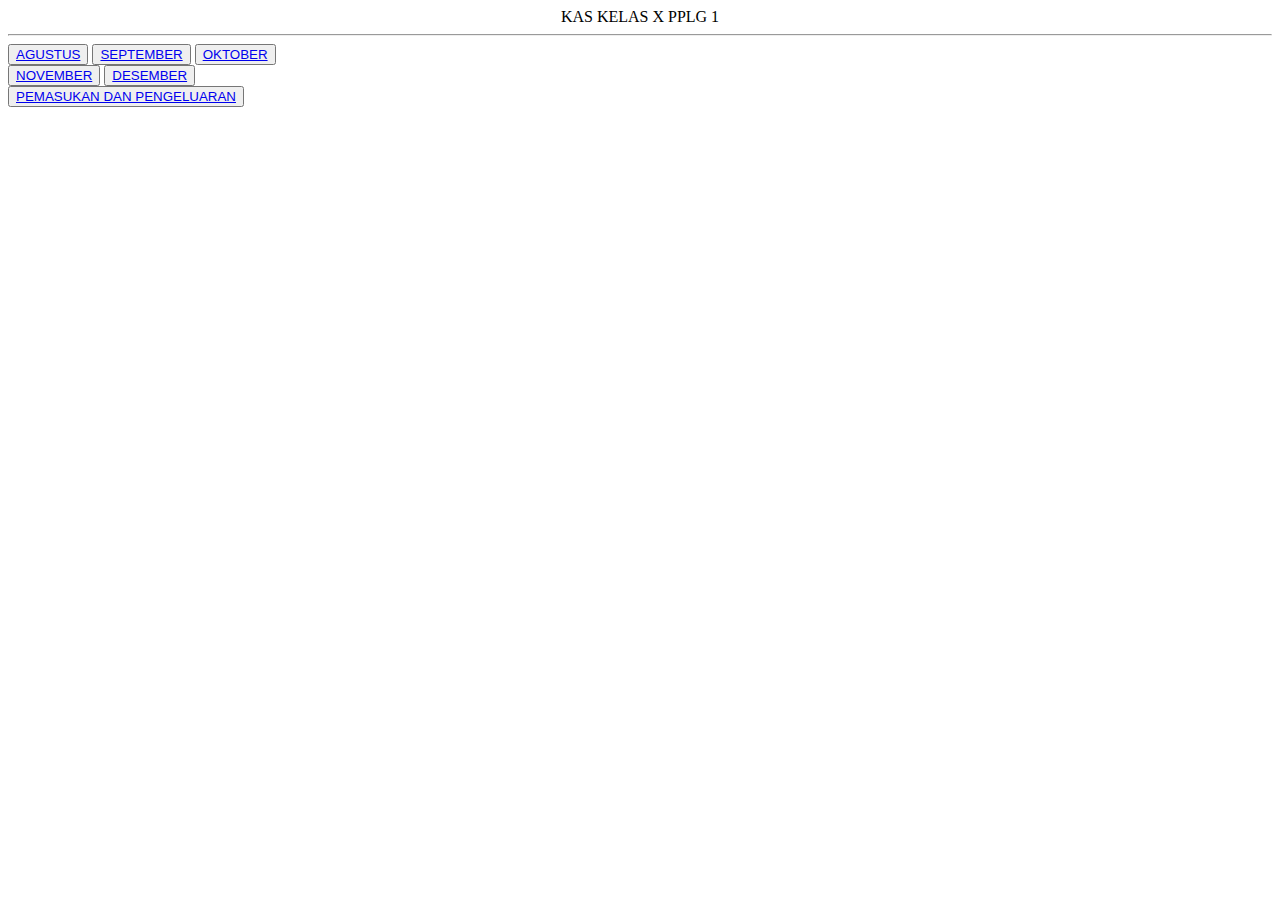
<file: index.html>
<!DOCTYPE html>
<html lang="en">
<head>
    <meta charset="UTF-8">
    <meta name="viewport" content="width=device-width, initial-scale=1.0">
    <title style="text-align: center;">KAS X PPLG 1</title>
    <link href="https://cdn.jsdelivr.net/npm/bootstrap@5.0.2/dist/css/bootstrap.min.css" rel="stylesheet" integrity="sha384-EVSTQN3/azprG1Anm3QDgpJLIm9Nao0Yz1ztcQTwFspd3yD65VohhpuuCOmLASjC" crossorigin="anonymous">

</head>
<body>

    <div class="alert alert-warning" role="alert" style="text-align: center;">
        KAS KELAS X PPLG 1
      </div>
      <hr>
      <main class="list-group-item d-flex justify-content-between align-item-start">
          <button type="button" class="btn btn-secondary"><a href="AGUSTUS.html">AGUSTUS</a></button>
          <button type="button" class="btn btn-secondary"><a href="SEPTEMBER.html">SEPTEMBER</a></button>
          <button type="button" class="btn btn-secondary"><a href="OKTOBER.HTML">OKTOBER</a></button>
      </main>
      <main class="list-group-item d-flex justify-content-between align-item-start">  
          <button type="button" class="btn btn-secondary"><a href="NOVEMBER.HTML">NOVEMBER</a></button>
          <button type="button" class="btn btn-secondary"><a href="DESEMBER.HTML">DESEMBER</a></button>
      </main>
      <main class="list-group-item d-flex justify-content-between align-item-start">  
          <button type="button" class="btn btn-secondary"><a href="PEMASUKAN DAN PEMNGELUARAN.HTML">PEMASUKAN DAN PENGELUARAN</a></button>
      </main>

    <script src="https://cdn.jsdelivr.net/npm/bootstrap@5.0.2/dist/js/bootstrap.bundle.min.js" integrity="sha384-MrcW6ZMFYlzcLA8Nl+NtUVF0sA7MsXsP1UyJoMp4YLEuNSfAP+JcXn/tWtIaxVXM" crossorigin="anonymous"></script>

</body>
</html>
</file>
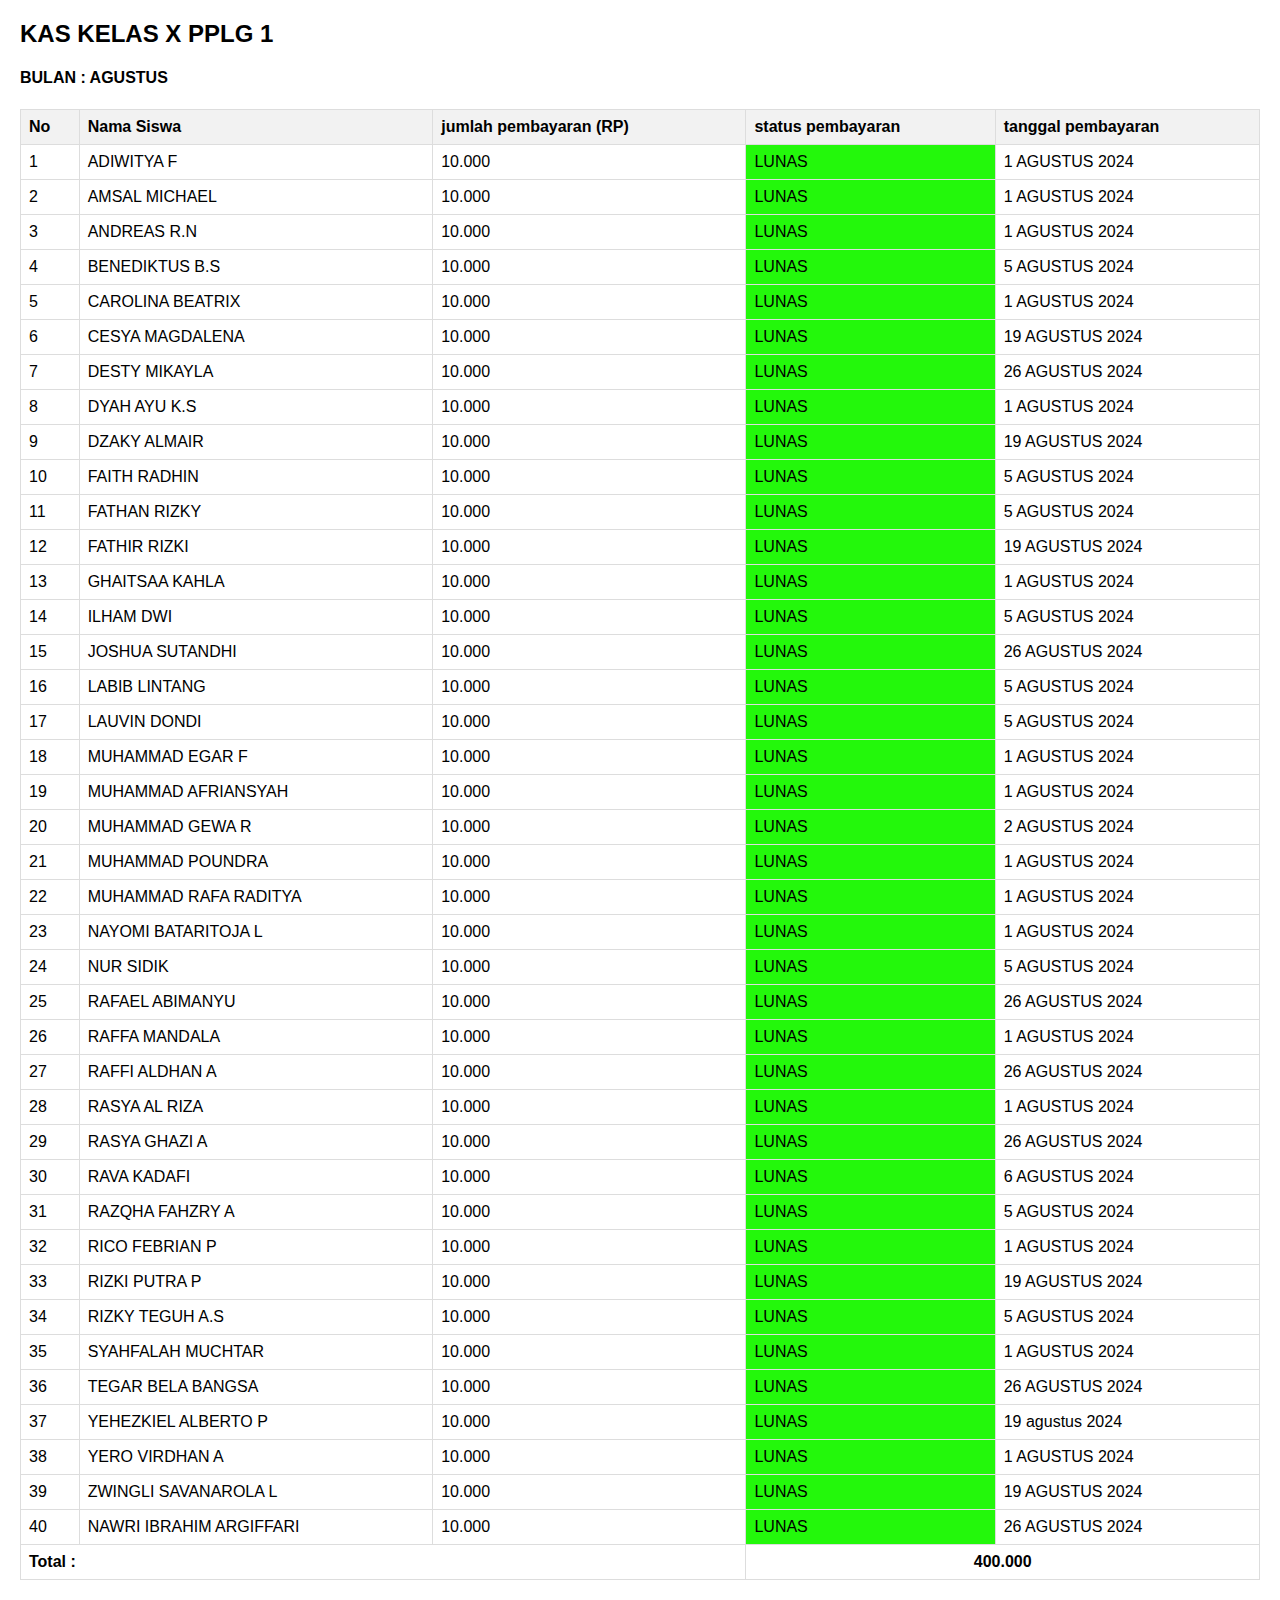
<file: AGUSTUS.html>
<!DOCTYPE html>
<html lang="id">
<head>
    <meta charset="UTF-8">
    <meta name="viewport" content="width=device-width, initial-scale=1.0">
    <title>KAS X PPLG 1</title>
        
        <style>
        body {
            font-family: Arial, sans-serif;
            margin: 20px;
        }
        table {
            width: 100%;
            border-collapse: collapse;
            margin-bottom: 20px;
        }
        th, td {
            border: 1px solid #ddd;
            padding: 8px;
            text-align: left;
        }
        th {
            background-color: #f2f2f2;
        }
        tr:hover {
            background-color: #f1f1f1;
        }
        .total {
            font-weight: bold;
        }
    </style>
</head>
<body>

<h2>KAS KELAS X PPLG 1</h2>
<H4>BULAN : AGUSTUS</H4>

<table>
    <thead>
        <tr>
            <th>No</th>
            <th>Nama Siswa</th>
            <th>jumlah pembayaran (RP)</th>
            <th>status pembayaran</th>
            <th>tanggal pembayaran</th>
        </tr>
    </thead>
    <tbody>
        <!-- Ubah data sesuai kebutuhan -->
        <tr>
            <td>1</td>
            <td>ADIWITYA F</td>
            <td>10.000</td>
            <td style="background-color: rgb(35, 248, 11);">LUNAS</td>
            <td>1 AGUSTUS 2024</td>
        </tr>
        <tr>
            <td>2</td>
            <td>AMSAL MICHAEL</td>
            <td>10.000</td>
            <td style="background-color: rgb(35, 248, 11);">LUNAS</td>
            <td>1 AGUSTUS 2024</td>
        </tr>
        <tr>
            <td>3</td>
            <td>ANDREAS R.N</td>
            <td>10.000</td>
            <td  style="background-color: rgb(35, 248, 11);">LUNAS</td>
            <td>1 AGUSTUS 2024</td>
        </tr>
        <tr>
            <td>4</td>
            <td>BENEDIKTUS B.S</td>
            <td>10.000</td>
            <td style="background-color: rgb(35, 248, 11);">LUNAS</td>
            <td>5 AGUSTUS 2024</td>
        </tr>
        <tr>
            <td>5</td>
            <td>CAROLINA BEATRIX</td>
            <td>10.000</td>
            <td style="background-color: rgb(35, 248, 11);">LUNAS</td>
            <td>1 AGUSTUS 2024</td>
        </tr>
        <tr>
            <td>6</td>
            <td>CESYA MAGDALENA</td>
            <td>10.000</td>
            <td style="background-color: rgb(35, 248, 11);">LUNAS</td>
            <td>19 AGUSTUS 2024</td>
        </tr>
        <tr>
            <td>7</td>
            <td>DESTY MIKAYLA</td>
            <td>10.000</td>
            <td style="background-color: rgb(35, 248, 11);">LUNAS</td>
            <td>26 AGUSTUS 2024</td>
        </tr>
        <tr>
            <td>8</td>
            <td>DYAH AYU K.S</td>
            <td>10.000</td>
            <td style="background-color: rgb(35, 248, 11);">LUNAS</td>
            <td>1 AGUSTUS 2024</td>
        </tr>
        <tr>
            <td>9</td>
            <td>DZAKY ALMAIR</td>
            <td>10.000</td>
            <td style="background-color: rgb(35, 248, 11);">LUNAS</td>
            <td>19 AGUSTUS 2024</td>
        </tr>
        <tr>
            <td>10</td>
            <td>FAITH RADHIN</td>
            <td>10.000</td>
            <td style="background-color: rgb(35, 248, 11);">LUNAS</td>
            <td>5 AGUSTUS 2024</td>
        </tr>
        <tr>
            <td>11</td>
            <td>FATHAN RIZKY</td>
            <td>10.000</td>
            <td style="background-color: rgb(35, 248, 11);">LUNAS</td>
            <td>5 AGUSTUS 2024</td>
        </tr>
        <tr>
            <td>12</td>
            <td>FATHIR RIZKI</td>
            <td>10.000</td>
            <td style="background-color: rgb(35, 248, 11);">LUNAS</td>
            <td>19 AGUSTUS 2024</td>
        </tr>
        <tr>
            <td>13</td>
            <td>GHAITSAA KAHLA</td>
            <td>10.000</td>
            <td style="background-color: rgb(35, 248, 11);">LUNAS</td>
            <td>1 AGUSTUS 2024</td>
        </tr>
        <tr>
            <td>14</td>
            <td>ILHAM DWI</td>
            <td>10.000</td>
            <td style="background-color: rgb(35, 248, 11);">LUNAS</td>
            <td>5 AGUSTUS 2024</td>
        </tr>
        <tr>
            <td>15</td>
            <td>JOSHUA SUTANDHI</td>
            <td>10.000</td>
            <td style="background-color: rgb(35, 248, 11);">LUNAS</td>
            <td>26 AGUSTUS 2024</td>
        </tr>
        <tr>
            <td>16</td>
            <td>LABIB LINTANG</td>
            <td>10.000</td>
            <td style="background-color: rgb(35, 248, 11);">LUNAS</td>
            <td>5 AGUSTUS 2024</td>
        </tr>
        <tr>
            <td>17</td>
            <td>LAUVIN DONDI</td>
            <td>10.000</td>
            <td style="background-color: rgb(35, 248, 11);">LUNAS</td>
            <td>5 AGUSTUS 2024</td>
        </tr>
        <tr>
            <td>18</td>
            <td>MUHAMMAD EGAR F</td>
            <td>10.000</td>
            <td style="background-color: rgb(35, 248, 11);">LUNAS</td>
            <td>1 AGUSTUS 2024</td>
        </tr>
        <tr>
            <td>19</td>
            <td>MUHAMMAD AFRIANSYAH</td>
            <td>10.000</td>
            <td style="background-color: rgb(35, 248, 11);">LUNAS</td>
            <td>1 AGUSTUS 2024</td>
        </tr>
        <tr>
            <td>20</td>
            <td>MUHAMMAD GEWA R</td>
            <td>10.000</td>
            <td style="background-color: rgb(35, 248, 11);">LUNAS</td>
            <td>2 AGUSTUS 2024</td>
        </tr>
        <tr>
            <td>21</td>
            <td>MUHAMMAD POUNDRA</td>
            <td>10.000</td>
            <td style="background-color: rgb(35, 248, 11);">LUNAS</td>
            <td>1 AGUSTUS 2024</td>
        </tr>
        <tr>
            <td>22</td>
            <td>MUHAMMAD RAFA RADITYA</td>
            <td>10.000</td>
            <td style="background-color: rgb(35, 248, 11);">LUNAS</td>
            <td>1 AGUSTUS 2024</td>
        </tr>
        <tr>
            <td>23</td>
            <td>NAYOMI BATARITOJA L</td>
            <td>10.000</td>
            <td style="background-color: rgb(35, 248, 11);">LUNAS</td>
            <td>1 AGUSTUS 2024</td>
        </tr>
        <tr>
            <td>24</td>
            <td>NUR SIDIK</td>
            <td>10.000</td>
            <td style="background-color: rgb(35, 248, 11);">LUNAS</td>
            <td>5 AGUSTUS 2024</td>
        </tr>
        <tr>
            <td>25</td>
            <td>RAFAEL ABIMANYU</td>
            <td>10.000</td>
            <td style="background-color: rgb(35, 248, 11);">LUNAS</td>
            <td>26 AGUSTUS 2024</td>
        </tr>
        <tr>
            <td>26</td>
            <td>RAFFA MANDALA</td>
            <td>10.000</td>
            <td style="background-color: rgb(35, 248, 11);">LUNAS</td>
            <td>1 AGUSTUS 2024</td>
        </tr>
        <tr>
            <td>27</td>
            <td>RAFFI ALDHAN A</td>
            <td>10.000</td>
            <td style="background-color: rgb(35, 248, 11);">LUNAS</td>
            <td>26 AGUSTUS 2024</td>
        </tr>
        <tr>
            <td>28</td>
            <td>RASYA AL RIZA</td>
            <td>10.000</td>
            <td style="background-color: rgb(35, 248, 11);">LUNAS</td>
            <td>1 AGUSTUS 2024</td>
        </tr>
        <tr>
            <td>29</td>
            <td>RASYA GHAZI A</td>
            <td>10.000</td>
            <td style="background-color: rgb(35, 248, 11);">LUNAS</td>
            <td>26 AGUSTUS 2024</td>
        </tr>
        <tr>
            <td>30</td>
            <td>RAVA KADAFI</td>
            <td>10.000</td>
            <td style="background-color: rgb(35, 248, 11);">LUNAS</td>
            <td>6 AGUSTUS 2024</td>
        </tr>
        <tr>
            <td>31</td>
            <td>RAZQHA FAHZRY A</td>
            <td>10.000</td>
            <td style="background-color: rgb(35, 248, 11);">LUNAS</td>
            <td>5 AGUSTUS 2024</td>
        </tr>
        <tr>
            <td>32</td>
            <td>RICO FEBRIAN P</td>
            <td>10.000</td>
            <td style="background-color: rgb(35, 248, 11);">LUNAS</td>
            <td>1 AGUSTUS 2024</td>
        </tr>
        <tr>
            <td>33</td>
            <td>RIZKI PUTRA P</td>
            <td>10.000</td>
            <td style="background-color: rgb(35, 248, 11);">LUNAS</td>
            <td>19 AGUSTUS 2024</td>
        </tr>
        <tr>
            <td>34</td>
            <td>RIZKY TEGUH A.S</td>
            <td>10.000</td>
            <td style="background-color: rgb(35, 248, 11);">LUNAS</td>
            <td>5 AGUSTUS 2024</td>
        </tr>
        <tr>
            <td>35</td>
            <td>SYAHFALAH MUCHTAR</td>
            <td>10.000</td>
            <td style="background-color: rgb(35, 248, 11);">LUNAS</td>
            <td>1 AGUSTUS 2024</td>
        </tr>
        <tr>
            <td>36</td>
            <td>TEGAR BELA BANGSA</td>
            <td>10.000</td>
            <td style="background-color: rgb(35, 248, 11);">LUNAS</td>
            <td>26 AGUSTUS 2024</td>
        </tr>
        <tr>
            <td>37</td>
            <td>YEHEZKIEL ALBERTO P</td>
            <td>10.000</td>
            <td style="background-color: rgb(35, 248, 11);">LUNAS</td>
            <td>19 agustus 2024</td>
        </tr>
        <tr>
            <td>38</td>
            <td>YERO VIRDHAN A</td>
            <td>10.000</td>
            <td style="background-color: rgb(35, 248, 11);">LUNAS</td>
            <td>1 AGUSTUS 2024</td>
        </tr>
        <tr>
            <td>39</td>
            <td>ZWINGLI SAVANAROLA L</td>
            <td>10.000</td>
            <td style="background-color: rgb(35, 248, 11);">LUNAS</td>
            <td>19 AGUSTUS 2024</td>
        </tr>
        <tr>
            <td>40</td>
            <td>NAWRI IBRAHIM ARGIFFARI</td>
            <td>10.000</td>
            <td style="background-color: rgb(35, 248, 11);">LUNAS</td>
            <td>26 AGUSTUS 2024</td>
        </tr>
    </tbody>
    <tfoot>
        <tr class="total">
            <td colspan="3">Total :</td>
            <td colspan="2" style="text-align: center;">400.000</td>
        </tr>
    </tfoot>
</table>
</body>
</html>
</file>
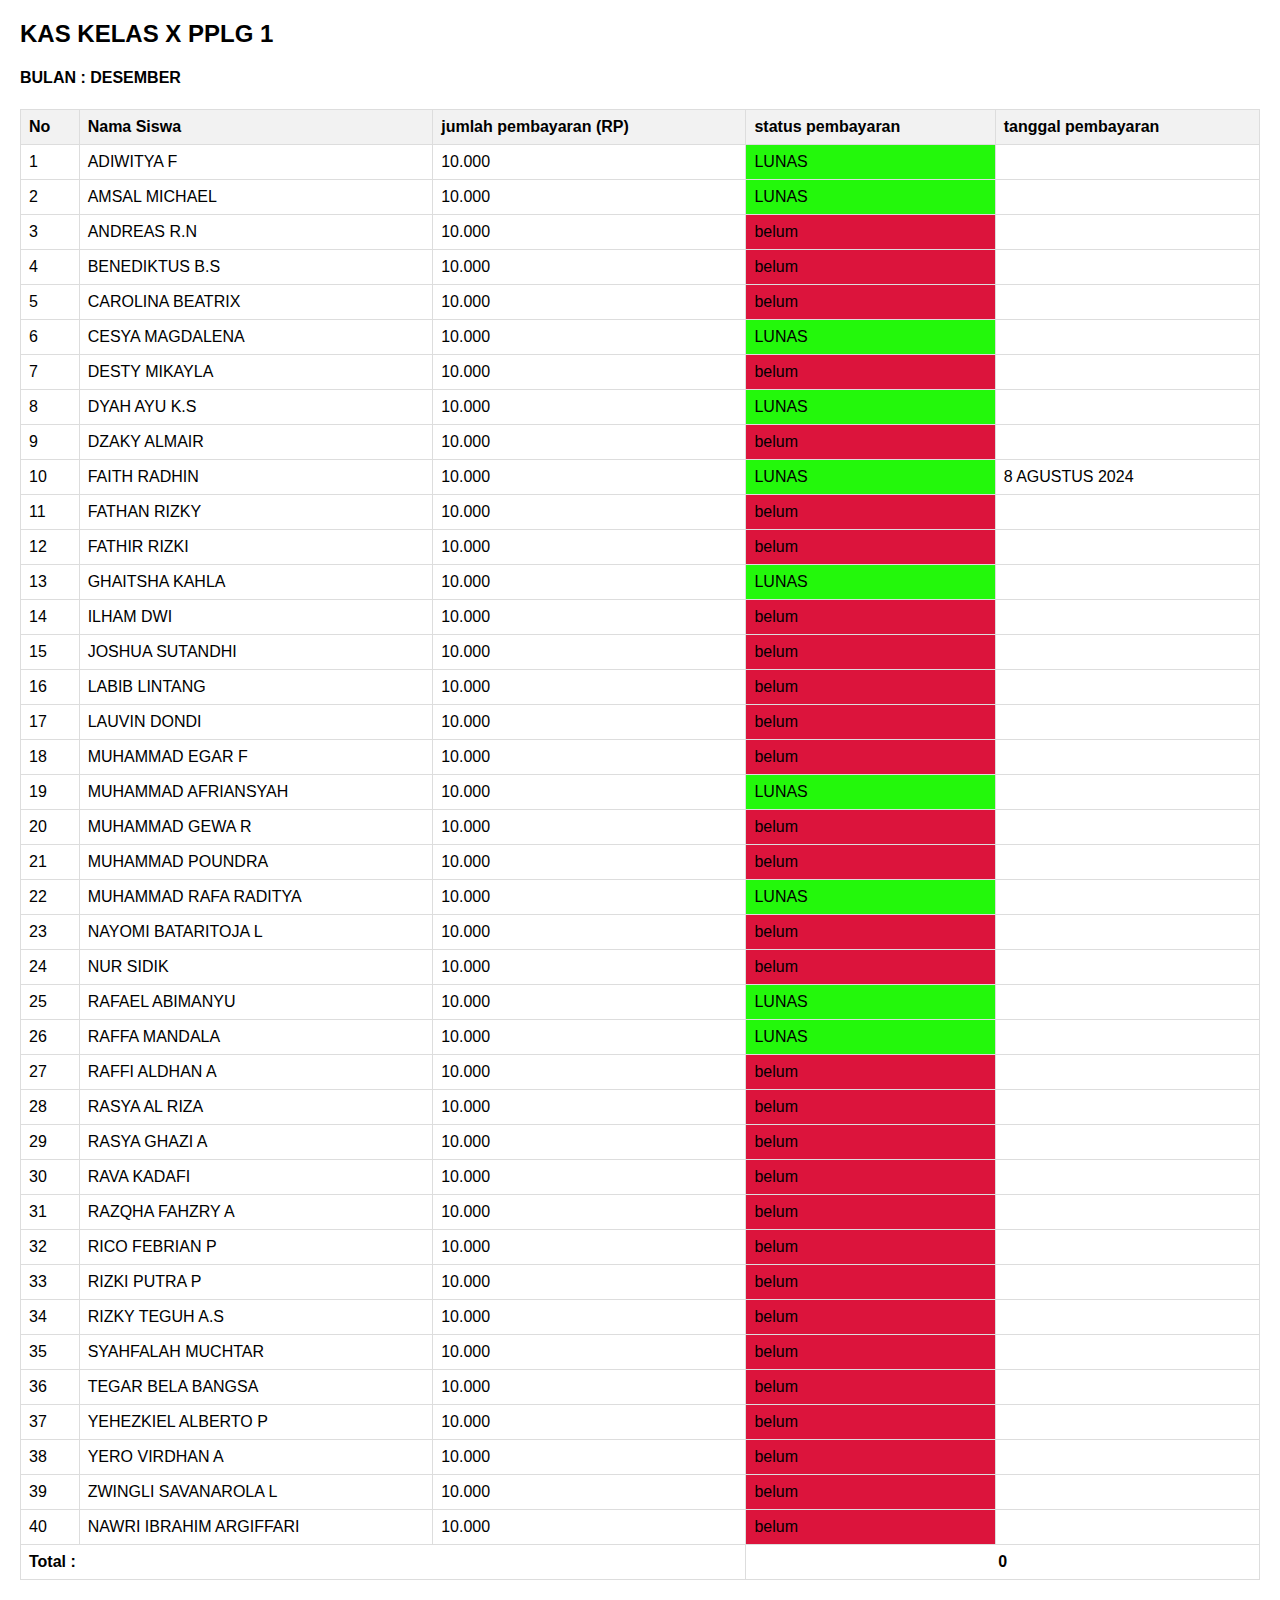
<file: DESEMBER.HTML>
<!DOCTYPE html>
<html lang="id">
<head>
    <meta charset="UTF-8">
    <meta name="viewport" content="width=device-width, initial-scale=1.0">
    <title>KAS X PPLG 1</title>
        
        <style>
        body {
            font-family: Arial, sans-serif;
            margin: 20px;
        }
        table {
            width: 100%;
            border-collapse: collapse;
            margin-bottom: 20px;
        }
        th, td {
            border: 1px solid #ddd;
            padding: 8px;
            text-align: left;
        }
        th {
            background-color: #f2f2f2;
        }
        tr:hover {
            background-color: #f1f1f1;
        }
        .total {
            font-weight: bold;
        }
    </style>
</head>
<body>

<h2>KAS KELAS X PPLG 1</h2>
<H4>BULAN : DESEMBER</H4>

<table>
    <thead>
        <tr>
            <th>No</th>
            <th>Nama Siswa</th>
            <th>jumlah pembayaran (RP)</th>
            <th>status pembayaran</th>
            <th>tanggal pembayaran</th>
        </tr>
    </thead>
    <tbody>
        <!-- Ubah data sesuai kebutuhan -->
        <tr>
            <td>1</td>
            <td>ADIWITYA F</td>
            <td>10.000</td>
            <td style="background-color: rgb(35, 248, 11);">LUNAS</td>
            <td></td>
        </tr>
        <tr>
            <td>2</td>
            <td>AMSAL MICHAEL</td>
            <td>10.000</td>
            <td style="background-color: rgb(35, 248, 11);">LUNAS</td>
            <td></td>
        </tr>
        <tr>
            <td>3</td>
            <td>ANDREAS R.N</td>
            <td>10.000</td>
            <td  style="background-color: crimson;">belum</td>
            <td></td>
        </tr>
        <tr>
            <td>4</td>
            <td>BENEDIKTUS B.S</td>
            <td>10.000</td>
            <td style="background-color: crimson;">belum</td>
            <td></td>
        </tr>
        <tr>
            <td>5</td>
            <td>CAROLINA BEATRIX</td>
            <td>10.000</td>
            <td style="background-color: crimson;">belum</td>
            <td></td>
        </tr>
        <tr>
            <td>6</td>
            <td>CESYA MAGDALENA</td>
            <td>10.000</td>
            <td style="background-color: rgb(35, 248, 11);">LUNAS</td>
            <td></td>
        </tr>
        <tr>
            <td>7</td>
            <td>DESTY MIKAYLA</td>
            <td>10.000</td>
            <td style="background-color: crimson;">belum</td>
            <td></td>
        </tr>
        <tr>
            <td>8</td>
            <td>DYAH AYU K.S</td>
            <td>10.000</td>
            <td style="background-color: rgb(35, 248, 11);">LUNAS</td>
            <td></td>
        </tr>
        <tr>
            <td>9</td>
            <td>DZAKY ALMAIR</td>
            <td>10.000</td>
            <td style="background-color: crimson;">belum</td>
            <td></td>
        </tr>
        <tr>
            <td>10</td>
            <td>FAITH RADHIN</td>
            <td>10.000</td>
            <td style="background-color: rgb(35, 248, 11)">LUNAS</td>
            <td>8 AGUSTUS 2024</td>
        </tr>
        <tr>
            <td>11</td>
            <td>FATHAN RIZKY</td>
            <td>10.000</td>
            <td style="background-color: crimson;">belum</td>
            <td></td>
        </tr>
        <tr>
            <td>12</td>
            <td>FATHIR RIZKI</td>
            <td>10.000</td>
            <td style="background-color: crimson;">belum</td>
            <td></td>
        </tr>
        <tr>
            <td>13</td>
            <td>GHAITSHA KAHLA</td>
            <td>10.000</td>
            <td style="background-color: rgb(35, 248, 11);">LUNAS</td>
            <td></td>
        </tr>
        <tr>
            <td>14</td>
            <td>ILHAM DWI</td>
            <td>10.000</td>
            <td style="background-color: crimson;">belum</td>
            <td></td>
        </tr>
        <tr>
            <td>15</td>
            <td>JOSHUA SUTANDHI</td>
            <td>10.000</td>
            <td style="background-color: crimson;">belum</td>
            <td></td>
        </tr>
        <tr>
            <td>16</td>
            <td>LABIB LINTANG</td>
            <td>10.000</td>
            <td style="background-color: crimson;">belum</td>
            <td></td>
        </tr>
        <tr>
            <td>17</td>
            <td>LAUVIN DONDI</td>
            <td>10.000</td>
            <td style="background-color: crimson;">belum</td>
            <td></td>
        </tr>
        <tr>
            <td>18</td>
            <td>MUHAMMAD EGAR F</td>
            <td>10.000</td>
            <td style="background-color: crimson;">belum</td>
            <td></td>
        </tr>
        <tr>
            <td>19</td>
            <td>MUHAMMAD AFRIANSYAH</td>
            <td>10.000</td>
            <td style="background-color: rgb(35, 248, 11);">LUNAS</td>
            <td></td>
        </tr>
        <tr>
            <td>20</td>
            <td>MUHAMMAD GEWA R</td>
            <td>10.000</td>
            <td style="background-color: crimson;">belum</td>
            <td></td>
        </tr>
        <tr>
            <td>21</td>
            <td>MUHAMMAD POUNDRA</td>
            <td>10.000</td>
            <td style="background-color: crimson;">belum</td>
            <td></td>
        </tr>
        <tr>
            <td>22</td>
            <td>MUHAMMAD RAFA RADITYA</td>
            <td>10.000</td>
            <td style="background-color: rgb(35, 248, 11);">LUNAS</td>
            <td></td>
        </tr>
        <tr>
            <td>23</td>
            <td>NAYOMI BATARITOJA L</td>
            <td>10.000</td>
            <td style="background-color: crimson;">belum</td>
            <td></td>
        </tr>
        <tr>
            <td>24</td>
            <td>NUR SIDIK</td>
            <td>10.000</td>
            <td style="background-color: crimson;">belum</td>
            <td></td>
        </tr>
        <tr>
            <td>25</td>
            <td>RAFAEL ABIMANYU</td>
            <td>10.000</td>
            <td style="background-color: rgb(35, 248, 11)">LUNAS</td>
            <td></td>
        </tr>
        <tr>
            <td>26</td>
            <td>RAFFA MANDALA</td>
            <td>10.000</td>
            <td style="background-color: rgb(35, 248, 11);">LUNAS</td>
            <td></td>
        </tr>
        <tr>
            <td>27</td>
            <td>RAFFI ALDHAN A</td>
            <td>10.000</td>
            <td style="background-color: crimson;">belum</td>
            <td></td>
        </tr>
        <tr>
            <td>28</td>
            <td>RASYA AL RIZA</td>
            <td>10.000</td>
            <td style="background-color: crimson;">belum</td>
            <td></td>
        </tr>
        <tr>
            <td>29</td>
            <td>RASYA GHAZI A</td>
            <td>10.000</td>
            <td style="background-color: crimson;">belum</td>
            <td></td>
        </tr>
        <tr>
            <td>30</td>
            <td>RAVA KADAFI</td>
            <td>10.000</td>
            <td style="background-color: crimson;">belum</td>
            <td></td>
        </tr>
        <tr>
            <td>31</td>
            <td>RAZQHA FAHZRY A</td>
            <td>10.000</td>
            <td style="background-color: crimson;">belum</td>
            <td></td>
        </tr>
        <tr>
            <td>32</td>
            <td>RICO FEBRIAN P</td>
            <td>10.000</td>
            <td style="background-color: crimson;">belum</td>
            <td></td>
        </tr>
        <tr>
            <td>33</td>
            <td>RIZKI PUTRA P</td>
            <td>10.000</td>
            <td style="background-color: crimson;">belum</td>
            <td></td>
        </tr>
        <tr>
            <td>34</td>
            <td>RIZKY TEGUH A.S</td>
            <td>10.000</td>
            <td style="background-color: crimson;">belum</td>
            <td></td>
        </tr>
        <tr>
            <td>35</td>
            <td>SYAHFALAH MUCHTAR</td>
            <td>10.000</td>
            <td style="background-color: crimson;">belum</td>
            <td></td>
        </tr>
        <tr>
            <td>36</td>
            <td>TEGAR BELA BANGSA</td>
            <td>10.000</td>
            <td style="background-color: crimson;">belum</td>
            <td></td>
        </tr>
        <tr>
            <td>37</td>
            <td>YEHEZKIEL ALBERTO P</td>
            <td>10.000</td>
            <td style="background-color: crimson;">belum</td>
            <td></td>
        </tr>
        <tr>
            <td>38</td>
            <td>YERO VIRDHAN A</td>
            <td>10.000</td>
            <td style="background-color: crimson;">belum</td>
            <td></td>
        </tr>
        <tr>
            <td>39</td>
            <td>ZWINGLI SAVANAROLA L</td>
            <td>10.000</td>
            <td style="background-color: crimson;">belum</td>
            <td></td>
        </tr>
        <tr>
            <td>40</td>
            <td>NAWRI IBRAHIM ARGIFFARI</td>
            <td>10.000</td>
            <td style="background-color: crimson;">belum</td>
            <td></td>
        </tr>
    </tbody>
    <tfoot>
        <tr class="total">
            <td colspan="3">Total :</td>
            <td colspan="2" style="text-align: center;">0</td>
        </tr>
    </tfoot>
</table>
</body>
</html>
</file>
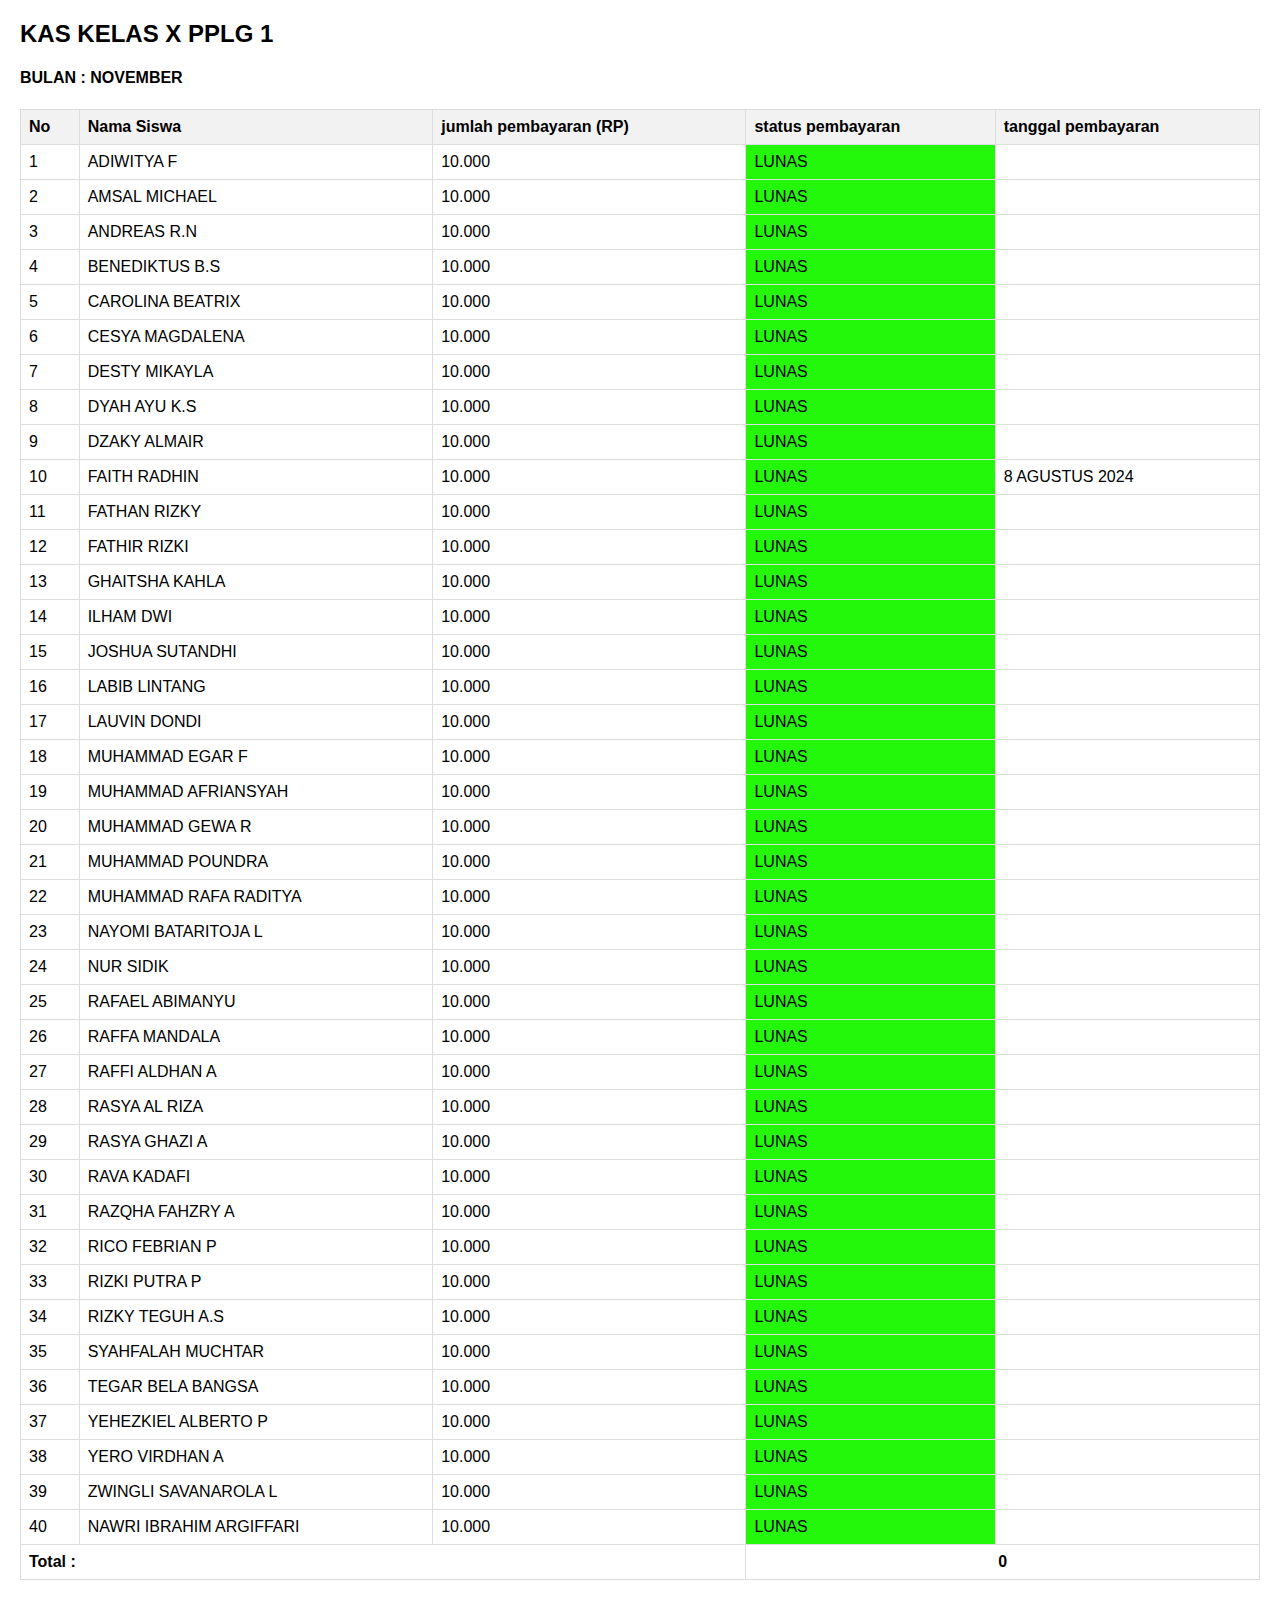
<file: NOVEMBER.HTML>
<!DOCTYPE html>
<html lang="id">
<head>
    <meta charset="UTF-8">
    <meta name="viewport" content="width=device-width, initial-scale=1.0">
    <title>KAS X PPLG 1</title>
        
        <style>
        body {
            font-family: Arial, sans-serif;
            margin: 20px;
        }
        table {
            width: 100%;
            border-collapse: collapse;
            margin-bottom: 20px;
        }
        th, td {
            border: 1px solid #ddd;
            padding: 8px;
            text-align: left;
        }
        th {
            background-color: #f2f2f2;
        }
        tr:hover {
            background-color: #f1f1f1;
        }
        .total {
            font-weight: bold;
        }
    </style>
</head>
<body>

<h2>KAS KELAS X PPLG 1</h2>
<H4>BULAN : NOVEMBER</H4>

<table>
    <thead>
        <tr>
            <th>No</th>
            <th>Nama Siswa</th>
            <th>jumlah pembayaran (RP)</th>
            <th>status pembayaran</th>
            <th>tanggal pembayaran</th>
        </tr>
    </thead>
    <tbody>
        <!-- Ubah data sesuai kebutuhan -->
        <tr>
            <td>1</td>
            <td>ADIWITYA F</td>
            <td>10.000</td>
            <td style="background-color: rgb(35, 248, 11);">LUNAS</td>
            <td></td>
        </tr>
        <tr>
            <td>2</td>
            <td>AMSAL MICHAEL</td>
            <td>10.000</td>
            <td style="background-color: rgb(35, 248, 11);">LUNAS</td>
            <td></td>
        </tr>
        <tr>
            <td>3</td>
            <td>ANDREAS R.N</td>
            <td>10.000</td>
            <td style="background-color: rgb(35, 248, 11);">LUNAS</td>
            <td></td>
        </tr>
        <tr>
            <td>4</td>
            <td>BENEDIKTUS B.S</td>
            <td>10.000</td>
            <td style="background-color: rgb(35, 248, 11);">LUNAS</td>
            <td></td>
        </tr>
        <tr>
            <td>5</td>
            <td>CAROLINA BEATRIX</td>
            <td>10.000</td>
            <td style="background-color: rgb(35, 248, 11);">LUNAS</td>
            <td></td>
        </tr>
        <tr>
            <td>6</td>
            <td>CESYA MAGDALENA</td>
            <td>10.000</td>
            <td style="background-color: rgb(35, 248, 11);">LUNAS</td>
            <td></td>
        </tr>
        <tr>
            <td>7</td>
            <td>DESTY MIKAYLA</td>
            <td>10.000</td>
            <td style="background-color: rgb(35, 248, 11);">LUNAS</td>
            <td></td>
        </tr>
        <tr>
            <td>8</td>
            <td>DYAH AYU K.S</td>
            <td>10.000</td>
            <td style="background-color: rgb(35, 248, 11);">LUNAS</td>
            <td></td>
        </tr>
        <tr>
            <td>9</td>
            <td>DZAKY ALMAIR</td>
            <td>10.000</td>
            <td style="background-color: rgb(35, 248, 11);">LUNAS</td>
            <td></td>
        </tr>
        <tr>
            <td>10</td>
            <td>FAITH RADHIN</td>
            <td>10.000</td>
            <td style="background-color: rgb(35, 248, 11)">LUNAS</td>
            <td>8 AGUSTUS 2024</td>
        </tr>
        <tr>
            <td>11</td>
            <td>FATHAN RIZKY</td>
            <td>10.000</td>
            <td style="background-color: rgb(35, 248, 11);">LUNAS</td>
            <td></td>
        </tr>
        <tr>
            <td>12</td>
            <td>FATHIR RIZKI</td>
            <td>10.000</td>
            <td style="background-color: rgb(35, 248, 11);">LUNAS</td>
            <td></td>
        </tr>
        <tr>
            <td>13</td>
            <td>GHAITSHA KAHLA</td>
            <td>10.000</td>
            <td style="background-color: rgb(35, 248, 11);">LUNAS</td>
            <td></td>
        </tr>
        <tr>
            <td>14</td>
            <td>ILHAM DWI</td>
            <td>10.000</td>
            <td style="background-color: rgb(35, 248, 11);">LUNAS</td>
            <td></td>
        </tr>
        <tr>
            <td>15</td>
            <td>JOSHUA SUTANDHI</td>
            <td>10.000</td>
            <td style="background-color: rgb(35, 248, 11);">LUNAS</td>
            <td></td>
        </tr>
        <tr>
            <td>16</td>
            <td>LABIB LINTANG</td>
            <td>10.000</td>
            <td style="background-color: rgb(35, 248, 11);">LUNAS</td>
            <td></td>
        </tr>
        <tr>
            <td>17</td>
            <td>LAUVIN DONDI</td>
            <td>10.000</td>
            <td style="background-color: rgb(35, 248, 11);">LUNAS</td>
            <td></td>
        </tr>
        <tr>
            <td>18</td>
            <td>MUHAMMAD EGAR F</td>
            <td>10.000</td>
            <td style="background-color: rgb(35, 248, 11);">LUNAS</td>
            <td></td>
        </tr>
        <tr>
            <td>19</td>
            <td>MUHAMMAD AFRIANSYAH</td>
            <td>10.000</td>
            <td style="background-color: rgb(35, 248, 11);">LUNAS</td>
            <td></td>
        </tr>
        <tr>
            <td>20</td>
            <td>MUHAMMAD GEWA R</td>
            <td>10.000</td>
            <td style="background-color: rgb(35, 248, 11);">LUNAS</td>
            <td></td>
        </tr>
        <tr>
            <td>21</td>
            <td>MUHAMMAD POUNDRA</td>
            <td>10.000</td>
            <td style="background-color: rgb(35, 248, 11);">LUNAS</td>
            <td></td>
        </tr>
        <tr>
            <td>22</td>
            <td>MUHAMMAD RAFA RADITYA</td>
            <td>10.000</td>
            <td style="background-color: rgb(35, 248, 11);">LUNAS</td>
            <td></td>
        </tr>
        <tr>
            <td>23</td>
            <td>NAYOMI BATARITOJA L</td>
            <td>10.000</td>
            <td style="background-color: rgb(35, 248, 11);">LUNAS</td>
            <td></td>
        </tr>
        <tr>
            <td>24</td>
            <td>NUR SIDIK</td>
            <td>10.000</td>
            <td style="background-color: rgb(35, 248, 11);">LUNAS</td>
            <td></td>
        </tr>
        <tr>
            <td>25</td>
            <td>RAFAEL ABIMANYU</td>
            <td>10.000</td>
            <td style="background-color: rgb(35, 248, 11);">LUNAS</td>
            <td></td>
        </tr>
        <tr>
            <td>26</td>
            <td>RAFFA MANDALA</td>
            <td>10.000</td>
            <td style="background-color: rgb(35, 248, 11);">LUNAS</td>
            <td></td>
        </tr>
        <tr>
            <td>27</td>
            <td>RAFFI ALDHAN A</td>
            <td>10.000</td>
            <td style="background-color: rgb(35, 248, 11);">LUNAS</td>
            <td></td>
        </tr>
        <tr>
            <td>28</td>
            <td>RASYA AL RIZA</td>
            <td>10.000</td>
            <td style="background-color: rgb(35, 248, 11);">LUNAS</td>
            <td></td>
        </tr>
        <tr>
            <td>29</td>
            <td>RASYA GHAZI A</td>
            <td>10.000</td>
            <td style="background-color: rgb(35, 248, 11);">LUNAS</td>
            <td></td>
        </tr>
        <tr>
            <td>30</td>
            <td>RAVA KADAFI</td>
            <td>10.000</td>
            <td style="background-color: rgb(35, 248, 11);">LUNAS</td>
            <td></td>
        </tr>
        <tr>
            <td>31</td>
            <td>RAZQHA FAHZRY A</td>
            <td>10.000</td>
            <td style="background-color: rgb(35, 248, 11);">LUNAS</td>
            <td></td>
        </tr>
        <tr>
            <td>32</td>
            <td>RICO FEBRIAN P</td>
            <td>10.000</td>
            <td style="background-color: rgb(35, 248, 11);">LUNAS</td>
            <td></td>
        </tr>
        <tr>
            <td>33</td>
            <td>RIZKI PUTRA P</td>
            <td>10.000</td>
            <td style="background-color: rgb(35, 248, 11);">LUNAS</td>
            <td></td>
        </tr>
        <tr>
            <td>34</td>
            <td>RIZKY TEGUH A.S</td>
            <td>10.000</td>
            <td style="background-color: rgb(35, 248, 11);">LUNAS</td>
            <td></td>
        </tr>
        <tr>
            <td>35</td>
            <td>SYAHFALAH MUCHTAR</td>
            <td>10.000</td>
            <td style="background-color: rgb(35, 248, 11);">LUNAS</td>
            <td></td>
        </tr>
        <tr>
            <td>36</td>
            <td>TEGAR BELA BANGSA</td>
            <td>10.000</td>
            <td style="background-color: rgb(35, 248, 11);">LUNAS</td>
            <td></td>
        </tr>
        <tr>
            <td>37</td>
            <td>YEHEZKIEL ALBERTO P</td>
            <td>10.000</td>
            <td style="background-color: rgb(35, 248, 11);">LUNAS</td>
            <td></td>
        </tr>
        <tr>
            <td>38</td>
            <td>YERO VIRDHAN A</td>
            <td>10.000</td>
            <td style="background-color: rgb(35, 248, 11);">LUNAS</td>
            <td></td>
        </tr>
        <tr>
            <td>39</td>
            <td>ZWINGLI SAVANAROLA L</td>
            <td>10.000</td>
            <td style="background-color: rgb(35, 248, 11);">LUNAS</td>
            <td></td>
        </tr>
        <tr>
            <td>40</td>
            <td>NAWRI IBRAHIM ARGIFFARI</td>
            <td>10.000</td>
            <td style="background-color: rgb(35, 248, 11);">LUNAS</td>
            <td></td>
        </tr>
    </tbody>
    <tfoot>
        <tr class="total">
            <td colspan="3">Total :</td>
            <td colspan="2" style="text-align: center;">0</td>
        </tr>
    </tfoot>
</table>
</body>
</html>
</file>
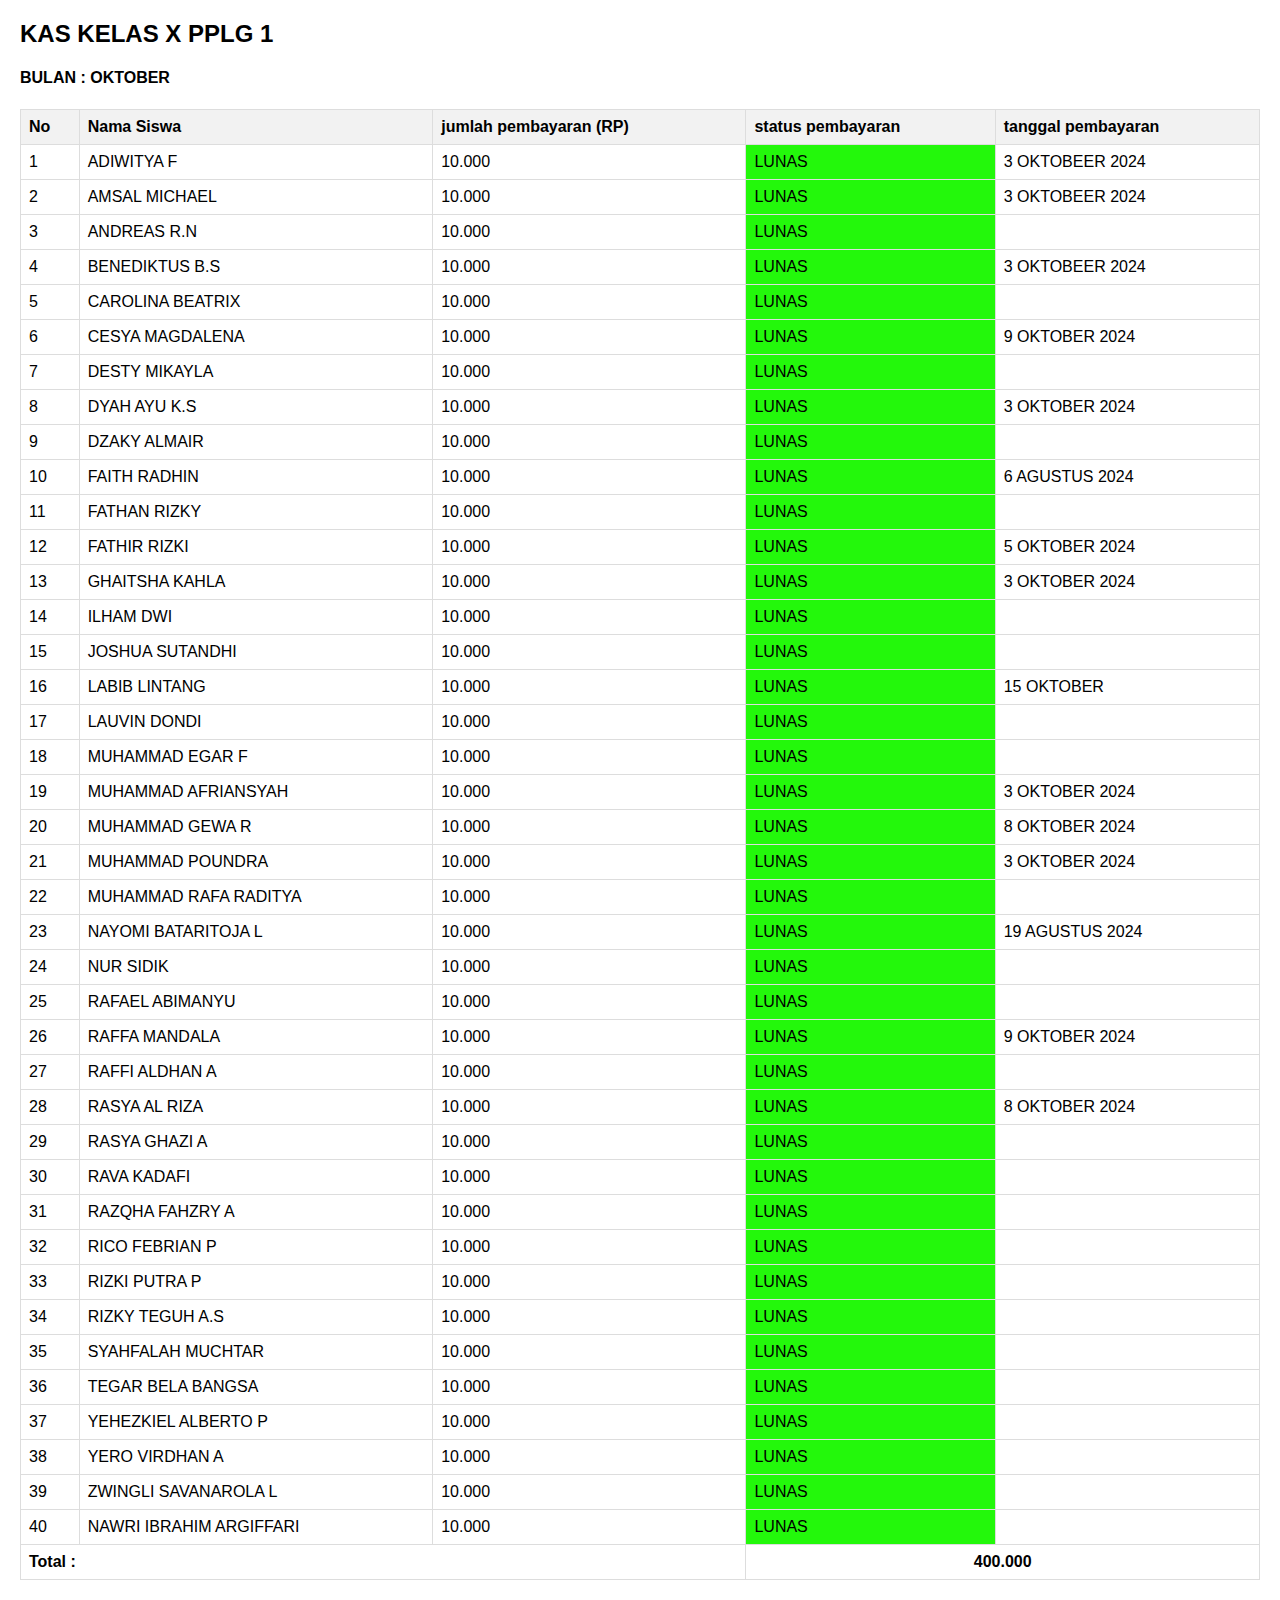
<file: OKTOBER.HTML>
<!DOCTYPE html>
<html lang="id">
<head>
    <meta charset="UTF-8">
    <meta name="viewport" content="width=device-width, initial-scale=1.0">
    <title>KAS X PPLG 1</title>
        
        <style>
        body {
            font-family: Arial, sans-serif;
            margin: 20px;
        }
        table {
            width: 100%;
            border-collapse: collapse;
            margin-bottom: 20px;
        }
        th, td {
            border: 1px solid #ddd;
            padding: 8px;
            text-align: left;
        }
        th {
            background-color: #f2f2f2;
        }
        tr:hover {
            background-color: #f1f1f1;
        }
        .total {
            font-weight: bold;
        }
    </style>
</head>
<body>

<h2>KAS KELAS X PPLG 1</h2>
<H4>BULAN : OKTOBER</H4>

<table>
    <thead>
        <tr>
            <th>No</th>
            <th>Nama Siswa</th>
            <th>jumlah pembayaran (RP)</th>
            <th>status pembayaran</th>
            <th>tanggal pembayaran</th>
        </tr>
    </thead>
    <tbody>
        <!-- Ubah data sesuai kebutuhan -->
        <tr>
            <td>1</td>
            <td>ADIWITYA F</td>
            <td>10.000</td>
            <td style="background-color: rgb(35, 248, 11);">LUNAS</td>
            <td>3 OKTOBEER 2024</td>
        </tr>
        <tr>
            <td>2</td>
            <td>AMSAL MICHAEL</td>
            <td>10.000</td>
            <td style="background-color: rgb(35, 248, 11);">LUNAS</td>
            <td>3 OKTOBEER 2024</td>
        </tr>
        <tr>
            <td>3</td>
            <td>ANDREAS R.N</td>
            <td>10.000</td>
            <td style="background-color: rgb(35, 248, 11);">LUNAS</td>
            <td></td>
        </tr>
        <tr>
            <td>4</td>
            <td>BENEDIKTUS B.S</td>
            <td>10.000</td>
            <td style="background-color: rgb(35, 248, 11);">LUNAS</td>
            <td>3 OKTOBEER 2024</td>
        </tr>
        <tr>
            <td>5</td>
            <td>CAROLINA BEATRIX</td>
            <td>10.000</td>
            <td style="background-color: rgb(35, 248, 11);">LUNAS</td>
            <td></td>
        </tr>
        <tr>
            <td>6</td>
            <td>CESYA MAGDALENA</td>
            <td>10.000</td>
            <td style="background-color: rgb(35, 248, 11);">LUNAS</td>
            <td>9 OKTOBER 2024</td>
        </tr>
        <tr>
            <td>7</td>
            <td>DESTY MIKAYLA</td>
            <td>10.000</td>
            <td style="background-color: rgb(35, 248, 11);">LUNAS</td>
            <td></td>
        </tr>
        <tr>
            <td>8</td>
            <td>DYAH AYU K.S</td>
            <td>10.000</td>
            <td style="background-color: rgb(35, 248, 11);">LUNAS</td>
            <td>3 OKTOBER 2024</td>
        </tr>
        <tr>
            <td>9</td>
            <td>DZAKY ALMAIR</td>
            <td>10.000</td>
            <td style="background-color: rgb(35, 248, 11);">LUNAS</td>
            <td></td>
        </tr>
        <tr>
            <td>10</td>
            <td>FAITH RADHIN</td>
            <td>10.000</td>
            <td style="background-color: rgb(35, 248, 11)">LUNAS</td>
            <td>6 AGUSTUS 2024</td>
        </tr>
        <tr>
            <td>11</td>
            <td>FATHAN RIZKY</td>
            <td>10.000</td>
            <td style="background-color: rgb(35, 248, 11);">LUNAS</td>
            <td></td>
        </tr>
        <tr>
            <td>12</td>
            <td>FATHIR RIZKI</td>
            <td>10.000</td>
            <td style="background-color: rgb(35, 248, 11);">LUNAS</td>
            <td>5 OKTOBER 2024</td>
        </tr>
        <tr>
            <td>13</td>
            <td>GHAITSHA KAHLA</td>
            <td>10.000</td>
            <td style="background-color: rgb(35, 248, 11);">LUNAS</td>
            <td>3 OKTOBER 2024</td>
        </tr>
        <tr>
            <td>14</td>
            <td>ILHAM DWI</td>
            <td>10.000</td>
            <td style="background-color: rgb(35, 248, 11);">LUNAS</td>
            <td></td>
        </tr>
        <tr>
            <td>15</td>
            <td>JOSHUA SUTANDHI</td>
            <td>10.000</td>
            <td style="background-color: rgb(35, 248, 11);">LUNAS</td>
            <td></td>
        </tr>
        <tr>
            <td>16</td>
            <td>LABIB LINTANG</td>
            <td>10.000</td>
            <td style="background-color: rgb(35, 248, 11);">LUNAS</td>
            <td>15 OKTOBER </td>
        </tr>
        <tr>
            <td>17</td>
            <td>LAUVIN DONDI</td>
            <td>10.000</td>
            <td style="background-color: rgb(35, 248, 11);">LUNAS</td>
            <td></td>
        </tr>
        <tr>
            <td>18</td>
            <td>MUHAMMAD EGAR F</td>
            <td>10.000</td>
            <td style="background-color: rgb(35, 248, 11);">LUNAS</td>
            <td></td>
        </tr>
        <tr>
            <td>19</td>
            <td>MUHAMMAD AFRIANSYAH</td>
            <td>10.000</td>
            <td style="background-color: rgb(35, 248, 11);">LUNAS</td>
            <td>3 OKTOBER 2024</td>
        </tr>
        <tr>
            <td>20</td>
            <td>MUHAMMAD GEWA R</td>
            <td>10.000</td>
            <td style="background-color: rgb(35, 248, 11);">LUNAS</td>
            <td>8 OKTOBER 2024</td>
        </tr>
        <tr>
            <td>21</td>
            <td>MUHAMMAD POUNDRA</td>
            <td>10.000</td>
            <td style="background-color: rgb(35, 248, 11);">LUNAS</td>
            <td>3 OKTOBER 2024</td>
        </tr>
        <tr>
            <td>22</td>
            <td>MUHAMMAD RAFA RADITYA</td>
            <td>10.000</td>
            <td style="background-color: rgb(35, 248, 11);">LUNAS</td>
            <td></td>
        </tr>
        <tr>
            <td>23</td>
            <td>NAYOMI BATARITOJA L</td>
            <td>10.000</td>
            <td style="background-color: rgb(35, 248, 11);">LUNAS</td>
            <td>19 AGUSTUS 2024</td>
        </tr>
        <tr>
            <td>24</td>
            <td>NUR SIDIK</td>
            <td>10.000</td>
            <td style="background-color: rgb(35, 248, 11);">LUNAS</td>
            <td></td>
        </tr>
        <tr>
            <td>25</td>
            <td>RAFAEL ABIMANYU</td>
            <td>10.000</td>
            <td style="background-color: rgb(35, 248, 11);">LUNAS</td>
            <td></td>
        </tr>
        <tr>
            <td>26</td>
            <td>RAFFA MANDALA</td>
            <td>10.000</td>
            <td style="background-color: rgb(35, 248, 11);">LUNAS</td>
            <td>9 OKTOBER 2024</td>
        </tr>
        <tr>
            <td>27</td>
            <td>RAFFI ALDHAN A</td>
            <td>10.000</td>
            <td style="background-color: rgb(35, 248, 11);">LUNAS</td>
            <td></td>
        </tr>
        <tr>
            <td>28</td>
            <td>RASYA AL RIZA</td>
            <td>10.000</td>
            <td style="background-color: rgb(35, 248, 11);">LUNAS</td>
            <td>8 OKTOBER 2024</td>
        </tr>
        <tr>
            <td>29</td>
            <td>RASYA GHAZI A</td>
            <td>10.000</td>
            <td style="background-color: rgb(35, 248, 11);">LUNAS</td>
            <td></td>
        </tr>
        <tr>
            <td>30</td>
            <td>RAVA KADAFI</td>
            <td>10.000</td>
            <td style="background-color: rgb(35, 248, 11);">LUNAS</td>
            <td></td>
        </tr>
        <tr>
            <td>31</td>
            <td>RAZQHA FAHZRY A</td>
            <td>10.000</td>
            <td style="background-color: rgb(35, 248, 11);">LUNAS</td>
            <td></td>
        </tr>
        <tr>
            <td>32</td>
            <td>RICO FEBRIAN P</td>
            <td>10.000</td>
            <td style="background-color: rgb(35, 248, 11);">LUNAS</td>
            <td></td>
        </tr>
        <tr>
            <td>33</td>
            <td>RIZKI PUTRA P</td>
            <td>10.000</td>
            <td style="background-color: rgb(35, 248, 11);">LUNAS</td>
            <td></td>
        </tr>
        <tr>
            <td>34</td>
            <td>RIZKY TEGUH A.S</td>
            <td>10.000</td>
            <td style="background-color: rgb(35, 248, 11);">LUNAS</td>
            <td></td>
        </tr>
        <tr>
            <td>35</td>
            <td>SYAHFALAH MUCHTAR</td>
            <td>10.000</td>
            <td style="background-color: rgb(35, 248, 11);">LUNAS</td>
            <td></td>
        </tr>
        <tr>
            <td>36</td>
            <td>TEGAR BELA BANGSA</td>
            <td>10.000</td>
            <td style="background-color: rgb(35, 248, 11);">LUNAS</td>
            <td></td>
        </tr>
        <tr>
            <td>37</td>
            <td>YEHEZKIEL ALBERTO P</td>
            <td>10.000</td>
            <td style="background-color: rgb(35, 248, 11);">LUNAS</td>
            <td></td>
        </tr>
        <tr>
            <td>38</td>
            <td>YERO VIRDHAN A</td>
            <td>10.000</td>
            <td style="background-color: rgb(35, 248, 11);">LUNAS</td>
            <td></td>
        </tr>
        <tr>
            <td>39</td>
            <td>ZWINGLI SAVANAROLA L</td>
            <td>10.000</td>
            <td style="background-color: rgb(35, 248, 11);">LUNAS</td>
            <td></td>
        </tr>
        <tr>
            <td>40</td>
            <td>NAWRI IBRAHIM ARGIFFARI</td>
            <td>10.000</td>
            <td style="background-color: rgb(35, 248, 11);">LUNAS</td>
            <td></td>
        </tr>
    </tbody>
    <tfoot>
        <tr class="total">
            <td colspan="3">Total :</td>
            <td colspan="2" style="text-align: center;">400.000</td>
        </tr>
    </tfoot>
</table>
</body>
</html>
</file>
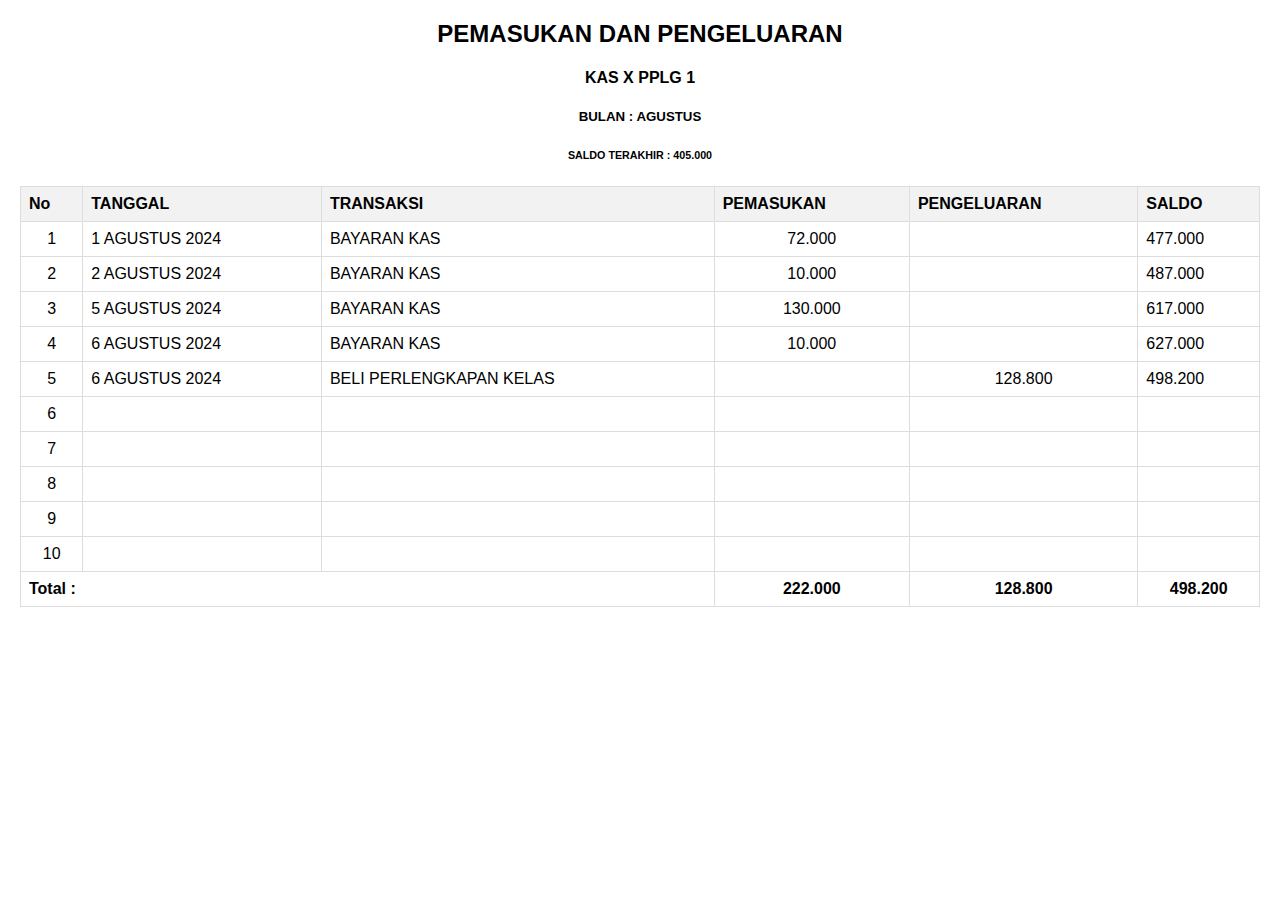
<file: PEMASUKAN DAN PEMNGELUARAN.HTML>
<!DOCTYPE html>
<html lang="en">
<head>
    <meta charset="UTF-8">
    <meta name="viewport" content="width=device-width, initial-scale=1.0">
    <title>Document</title>
</head>
<meta charset="UTF-8">
    <meta name="viewport" content="width=device-width, initial-scale=1.0">
    <title>KAS X PPLG 1</title>
        
        <style>
        body {
            font-family: Arial, sans-serif;
            margin: 20px;
        }
        table {
            width: 100%;
            border-collapse: collapse;
            margin-bottom: 20px;
        }
        th, td {
            border: 1px solid #ddd;
            padding: 8px;
            text-align: left;
        }
        th {
            background-color: #f2f2f2;
        }
        tr:hover {
            background-color: #f1f1f1;
        }
        .total {
            font-weight: bold;
        }
    </style>
<body>
<h2 style="text-align: center;">PEMASUKAN DAN PENGELUARAN</h2>
<H4 style="text-align: center;">KAS X PPLG 1</H4>
<h5 style="text-align: center;">BULAN : AGUSTUS</h5>
<h6 style="text-align: center;">SALDO TERAKHIR : 405.000</h6>

<table>
    <thead>
        <tr>
            <th>No</th>
            <th>TANGGAL</th>
            <th>TRANSAKSI</th>
            <th>PEMASUKAN</th>
            <th>PENGELUARAN</th>
            <th>SALDO</th>
        </tr>
    </thead>
    <tbody>
        <tr>
            <td style="text-align: center;">1</td>
            <td>1 AGUSTUS 2024</td>
            <td>BAYARAN KAS</td>
            <td style="text-align: center;">72.000</td>
            <td></td>
            <td>477.000</td>
        </tr>
    </tbody>
    <tbody>
        <tr>
            <td style="text-align: center;">2</td>
            <td>2 AGUSTUS 2024</td>
            <td>BAYARAN KAS</td>
            <td style="text-align: center;">10.000</td>
            <td></td>
            <td>487.000</td>
        </tr>
    </tbody>
    <tbody>
        <tr>
            <td style="text-align: center;">3</td>
            <td>5 AGUSTUS 2024</td>
            <td>BAYARAN KAS</td>
            <td style="text-align: center;">130.000</td>
            <td></td>
            <td>617.000</td>
        </tr>
    </tbody>
    <tbody>
        <tr>
            <td style="text-align: center;">4</td>
            <td>6 AGUSTUS 2024</td>
            <td>BAYARAN KAS</td>
            <td style="text-align: center;">10.000</td>
            <td></td>
            <td>627.000</td>
        </tr>
    </tbody>
    <tbody>
        <tr>
            <td style="text-align: center;">5</td>
            <td>6 AGUSTUS 2024</td>
            <td>BELI PERLENGKAPAN KELAS</td>
            <td style="text-align: center;"></td>
            <td style="text-align: center;">128.800</td>
            <td>498.200</td>
        </tr>
    </tbody>
    <tbody>
        <tr>
            <td style="text-align: center;">6</td>
            <td></td>
            <td></td>
            <td></td>
            <td></td>
            <td></td>
        </tr>
    </tbody>
    <tbody>
        <tr>
            <td style="text-align: center;">7</td>
            <td></td>
            <td></td>
            <td></td>
            <td></td>
            <td></td>
        </tr>
    </tbody>
    <tbody>
        <tr>
            <td style="text-align: center;">8</td>
            <td></td>
            <td></td>
            <td></td>
            <td></td>
            <td></td>
        </tr>
    </tbody>
    <tbody>
        <tr>
            <td style="text-align: center;">9</td>
            <td></td>
            <td></td>
            <td></td>
            <td></td>
            <td></td>
        </tr>
    </tbody>
    <tbody>
        <tr>
            <td style="text-align: center;">10</td>
            <td></td>
            <td></td>
            <td></td>
            <td></td>
            <td></td>
        </tr>
    </tbody>
    <tfoot>
        <tr class="total">
            <td colspan="3">Total :</td>
            <td colspan="1" style="text-align: center;">222.000</td>
            <td style="text-align: center;">128.800</td>
            <td style="text-align: center;">498.200</td>
        </tr>
    </tfoot>
</body>
</html>
</file>
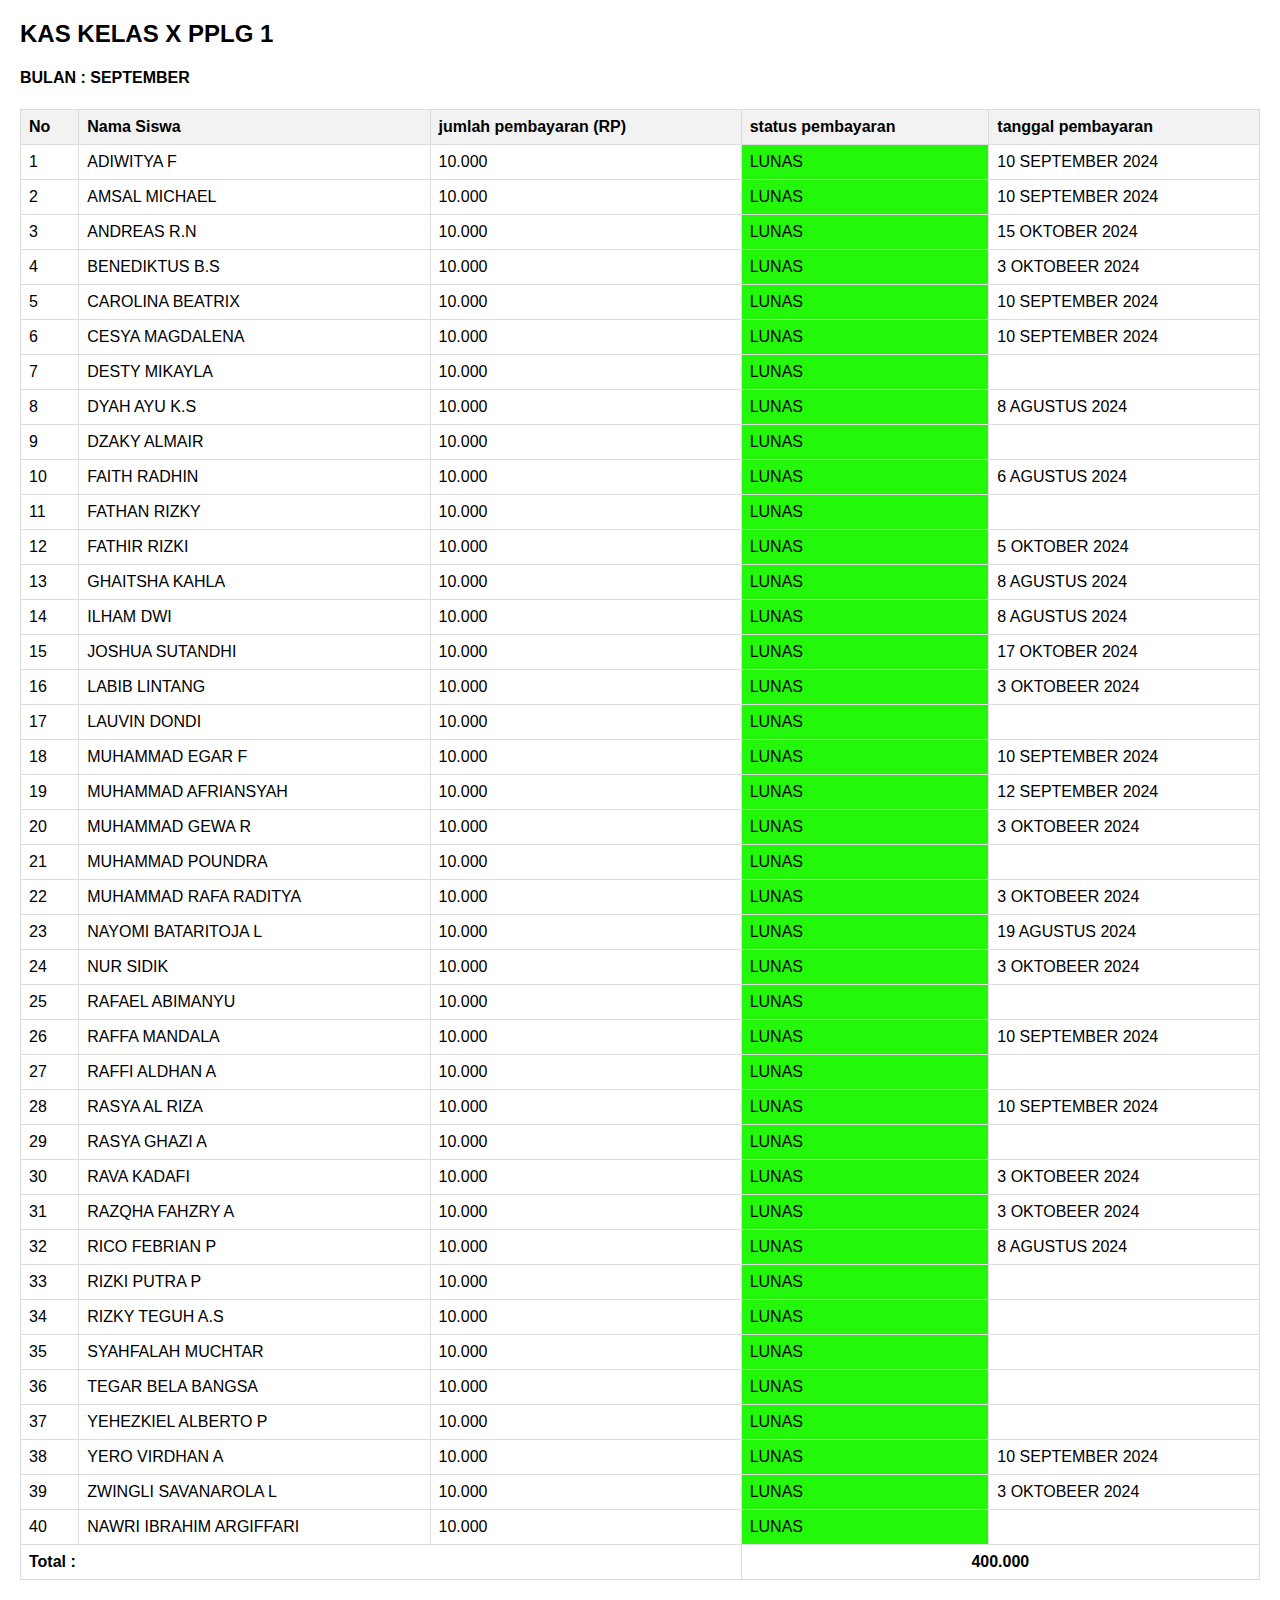
<file: SEPTEMBER.html>
<!DOCTYPE html>
<html lang="id">
<head>
    <meta charset="UTF-8">
    <meta name="viewport" content="width=device-width, initial-scale=1.0">
    <title>KAS X PPLG 1</title>
        
        <style>
        body {
            font-family: Arial, sans-serif;
            margin: 20px;
        }
        table {
            width: 100%;
            border-collapse: collapse;
            margin-bottom: 20px;
        }
        th, td {
            border: 1px solid #ddd;
            padding: 8px;
            text-align: left;
        }
        th {
            background-color: #f2f2f2;
        }
        tr:hover {
            background-color: #f1f1f1;
        }
        .total {
            font-weight: bold;
        }
    </style>
</head>
<body>

<h2>KAS KELAS X PPLG 1</h2>
<H4>BULAN : SEPTEMBER</H4>

<table>
    <thead>
        <tr>
            <th>No</th>
            <th>Nama Siswa</th>
            <th>jumlah pembayaran (RP)</th>
            <th>status pembayaran</th>
            <th>tanggal pembayaran</th>
        </tr>
    </thead>
    <tbody>
        <!-- Ubah data sesuai kebutuhan -->
        <tr>
            <td>1</td>
            <td>ADIWITYA F</td>
            <td>10.000</td>
            <td style="background-color: rgb(35, 248, 11)">LUNAS</td>
            <td>10 SEPTEMBER 2024</td>
        </tr>
        <tr>
            <td>2</td>
            <td>AMSAL MICHAEL</td>
            <td>10.000</td>
            <td style="background-color: rgb(35, 248, 11)">LUNAS</td>
            <td>10 SEPTEMBER 2024</td>
        </tr>
        <tr>
            <td>3</td>
            <td>ANDREAS R.N</td>
            <td>10.000</td>
            <td style="background-color: rgb(35, 248, 11)">LUNAS</td>
            <td>15 OKTOBER 2024</td>
        </tr>
        <tr>
            <td>4</td>
            <td>BENEDIKTUS B.S</td>
            <td>10.000</td>
            <td style="background-color: rgb(35, 248, 11);">LUNAS</td>
            <td>3 OKTOBEER 2024</td>
        </tr>
        <tr>
            <td>5</td>
            <td>CAROLINA BEATRIX</td>
            <td>10.000</td>
            <td style="background-color: rgb(35, 248, 11)">LUNAS</td>
            <td>10 SEPTEMBER 2024</td>
        </tr>
        <tr>
            <td>6</td>
            <td>CESYA MAGDALENA</td>
            <td>10.000</td>
            <td style="background-color: rgb(35, 248, 11)">LUNAS</td>
            <td>10 SEPTEMBER 2024</td>
        </tr>
        <tr>
            <td>7</td>
            <td>DESTY MIKAYLA</td>
            <td>10.000</td>
            <td style="background-color: rgb(35, 248, 11)">LUNAS</td>
            <td></td>
        </tr>
        <tr>
            <td>8</td>
            <td>DYAH AYU K.S</td>
            <td>10.000</td>
            <td style="background-color: rgb(35, 248, 11)">LUNAS</td>
            <td>8 AGUSTUS 2024</td>
        </tr>
        <tr>
            <td>9</td>
            <td>DZAKY ALMAIR</td>
            <td>10.000</td>
            <td style="background-color: rgb(35, 248, 11)">LUNAS</td>
            <td></td>
        </tr>
        <tr>
            <td>10</td>
            <td>FAITH RADHIN</td>
            <td>10.000</td>
            <td style="background-color: rgb(35, 248, 11);">LUNAS</td>
            <td>6 AGUSTUS 2024</td>
        </tr>
        <tr>
            <td>11</td>
            <td>FATHAN RIZKY</td>
            <td>10.000</td>
            <td style="background-color: rgb(35, 248, 11)">LUNAS</td>
            <td></td>
        </tr>
        <tr>
            <td>12</td>
            <td>FATHIR RIZKI</td>
            <td>10.000</td>
            <td style="background-color: rgb(35, 248, 11);">LUNAS</td>
            <td>5 OKTOBER 2024</td>
        </tr>
        <tr>
            <td>13</td>
            <td>GHAITSHA KAHLA</td>
            <td>10.000</td>
            <td style="background-color: rgb(35, 248, 11)">LUNAS</td>
            <td>8 AGUSTUS 2024</td>
        </tr>
        <tr>
            <td>14</td>
            <td>ILHAM DWI</td>
            <td>10.000</td>
            <td style="background-color: rgb(35, 248, 11)">LUNAS</td>
            <td>8 AGUSTUS 2024</td>
        </tr>
        <tr>
            <td>15</td>
            <td>JOSHUA SUTANDHI</td>
            <td>10.000</td>
            <td style="background-color: rgb(35, 248, 11)">LUNAS</td>
            <td>17 OKTOBER 2024</td>
        </tr>
        <tr>
            <td>16</td>
            <td>LABIB LINTANG</td>
            <td>10.000</td>
            <td style="background-color: rgb(35, 248, 11);">LUNAS</td>
            <td>3 OKTOBEER 2024</td>
        </tr>
        <tr>
            <td>17</td>
            <td>LAUVIN DONDI</td>
            <td>10.000</td>
            <td style="background-color: rgb(35, 248, 11)">LUNAS</td>
            <td></td>
        </tr>
        <tr>
            <td>18</td>
            <td>MUHAMMAD EGAR F</td>
            <td>10.000</td>
            <td style="background-color: rgb(35, 248, 11)">LUNAS</td>
            <td>10 SEPTEMBER 2024</td>
        </tr>
        <tr>
            <td>19</td>
            <td>MUHAMMAD AFRIANSYAH</td>
            <td>10.000</td>
            <td style="background-color: rgb(35, 248, 11)">LUNAS</td>
            <td>12 SEPTEMBER 2024</td>
        </tr>
        <tr>
            <td>20</td>
            <td>MUHAMMAD GEWA R</td>
            <td>10.000</td>
            <td style="background-color: rgb(35, 248, 11);">LUNAS</td>
            <td>3 OKTOBEER 2024</td>
        </tr>
        <tr>
            <td>21</td>
            <td>MUHAMMAD POUNDRA</td>
            <td>10.000</td>
            <td style="background-color: rgb(35, 248, 11)">LUNAS</td>
            <td></td>
        </tr>
        <tr>
            <td>22</td>
            <td>MUHAMMAD RAFA RADITYA</td>
            <td>10.000</td>
            <td style="background-color: rgb(35, 248, 11);">LUNAS</td>
            <td>3 OKTOBEER 2024</td>
        </tr>
        <tr>
            <td>23</td>
            <td>NAYOMI BATARITOJA L</td>
            <td>10.000</td>
            <td style="background-color: rgb(35, 248, 11);">LUNAS</td>
            <td>19 AGUSTUS 2024</td>
        </tr>
        <tr>
            <td>24</td>
            <td>NUR SIDIK</td>
            <td>10.000</td>
            <td style="background-color: rgb(35, 248, 11);">LUNAS</td>
            <td>3 OKTOBEER 2024</td>
        </tr>
        <tr>
            <td>25</td>
            <td>RAFAEL ABIMANYU</td>
            <td>10.000</td>
            <td style="background-color: rgb(35, 248, 11)">LUNAS</td>
            <td></td>
        </tr>
        <tr>
            <td>26</td>
            <td>RAFFA MANDALA</td>
            <td>10.000</td>
            <td style="background-color: rgb(35, 248, 11)">LUNAS</td>
            <td>10 SEPTEMBER 2024</td>
        </tr>
        <tr>
            <td>27</td>
            <td>RAFFI ALDHAN A</td>
            <td>10.000</td>
            <td style="background-color: rgb(35, 248, 11)">LUNAS</td>
            <td></td>
        </tr>
        <tr>
            <td>28</td>
            <td>RASYA AL RIZA</td>
            <td>10.000</td>
            <td style="background-color: rgb(35, 248, 11)">LUNAS</td>
            <td>10 SEPTEMBER 2024</td>
        </tr>
        <tr>
            <td>29</td>
            <td>RASYA GHAZI A</td>
            <td>10.000</td>
            <td style="background-color: rgb(35, 248, 11)">LUNAS</td>
            <td></td>
        </tr>
        <tr>
            <td>30</td>
            <td>RAVA KADAFI</td>
            <td>10.000</td>
            <td style="background-color: rgb(35, 248, 11);">LUNAS</td>
            <td>3 OKTOBEER 2024</td>
        </tr>
        <tr>
            <td>31</td>
            <td>RAZQHA FAHZRY A</td>
            <td>10.000</td>
            <td style="background-color: rgb(35, 248, 11);">LUNAS</td>
            <td>3 OKTOBEER 2024</td>
        </tr>
        <tr>
            <td>32</td>
            <td>RICO FEBRIAN P</td>
            <td>10.000</td>
            <td style="background-color: rgb(35, 248, 11)">LUNAS</td>
            <td>8 AGUSTUS 2024</td>
        </tr>
        <tr>
            <td>33</td>
            <td>RIZKI PUTRA P</td>
            <td>10.000</td>
            <td style="background-color: rgb(35, 248, 11)">LUNAS</td>
            <td></td>
        </tr>
        <tr>
            <td>34</td>
            <td>RIZKY TEGUH A.S</td>
            <td>10.000</td>
            <td style="background-color: rgb(35, 248, 11)">LUNAS</td>
            <td></td>
        </tr>
        <tr>
            <td>35</td>
            <td>SYAHFALAH MUCHTAR</td>
            <td>10.000</td>
            <td style="background-color: rgb(35, 248, 11)">LUNAS</td>
            <td></td>
        </tr>
        <tr>
            <td>36</td>
            <td>TEGAR BELA BANGSA</td>
            <td>10.000</td>
            <td style="background-color: rgb(35, 248, 11)">LUNAS</td>
            <td></td>
        </tr>
        <tr>
            <td>37</td>
            <td>YEHEZKIEL ALBERTO P</td>
            <td>10.000</td>
            <td style="background-color: rgb(35, 248, 11)">LUNAS</td>
            <td></td>
        </tr>
        <tr>
            <td>38</td>
            <td>YERO VIRDHAN A</td>
            <td>10.000</td>
            <td style="background-color: rgb(35, 248, 11)">LUNAS</td>
            <td>10 SEPTEMBER 2024</td>
        </tr>
        <tr>
            <td>39</td>
            <td>ZWINGLI SAVANAROLA L</td>
            <td>10.000</td>
            <td style="background-color: rgb(35, 248, 11);">LUNAS</td>
            <td>3 OKTOBEER 2024</td>
        </tr>
        <tr>
            <td>40</td>
            <td>NAWRI IBRAHIM ARGIFFARI</td>
            <td>10.000</td>
            <td style="background-color: rgb(35, 248, 11)">LUNAS</td>
            <td></td>
        </tr>
    </tbody>
    <tfoot>
        <tr class="total">
            <td colspan="3">Total :</td>
            <td colspan="2" style="text-align: center;">400.000</td>
        </tr>
    </tfoot>
</table>
</body>
</html>
</file>
